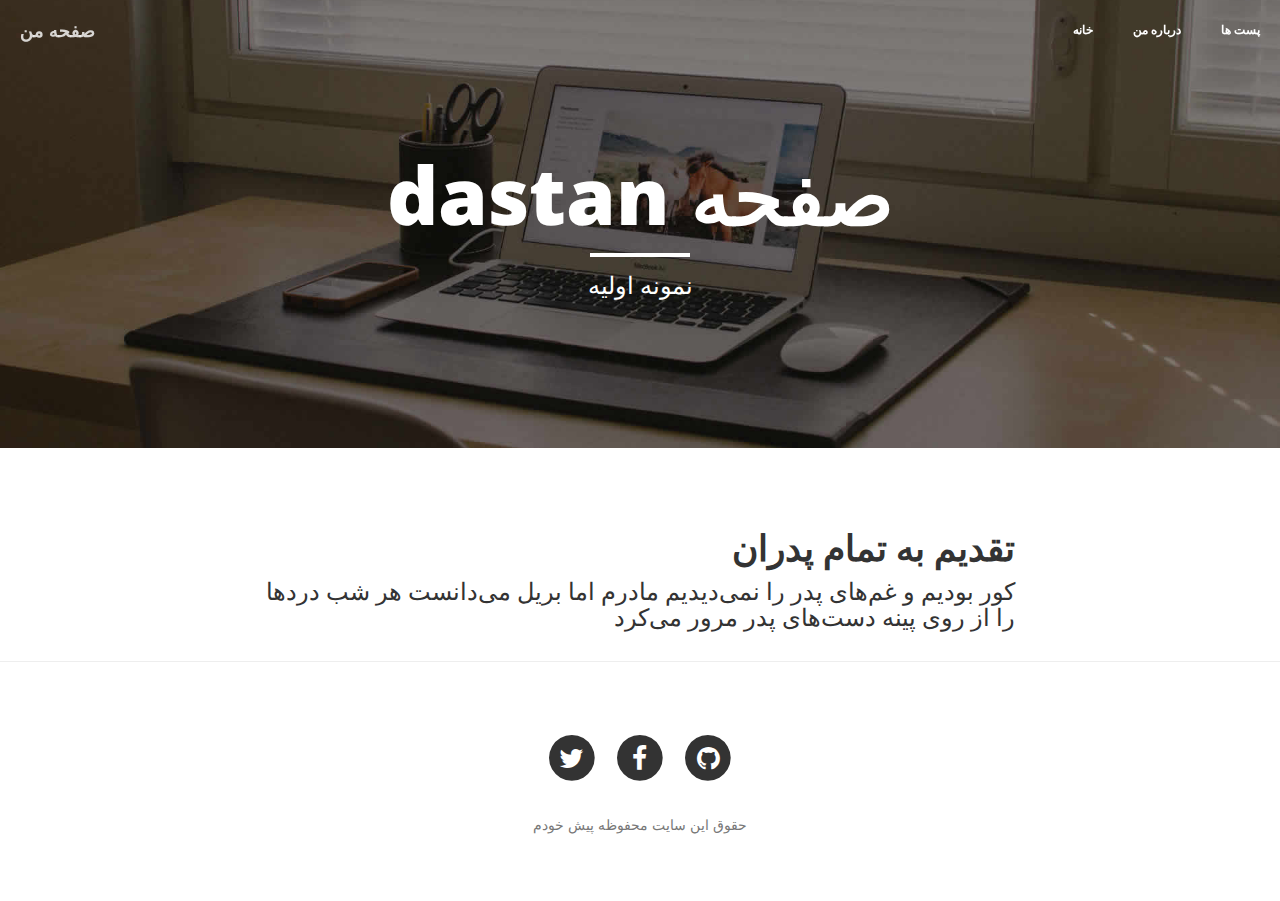
<file: index.html>
<!DOCTYPE html>
<html lang="en">

<head>

    <meta charset="utf-8">
    <meta http-equiv="X-UA-Compatible" content="IE=edge">
    <meta name="viewport" content="width=device-width, initial-scale=1">
    <meta name="description" content="">
    <meta name="author" content="">

    <title>ازمایشی سلمان</title>

    <!-- Bootstrap Core CSS -->
    <link href="vendor/bootstrap/css/bootstrap.min.css" rel="stylesheet">

    <!-- Theme CSS -->
    <link href="css/clean-blog.min.css" rel="stylesheet">

    <!-- Custom Fonts -->
    <link href="vendor/font-awesome/css/font-awesome.min.css" rel="stylesheet" type="text/css">
    <link href='https://fonts.googleapis.com/css?family=Lora:400,700,400italic,700italic' rel='stylesheet' type='text/css'>
    <link href='https://fonts.googleapis.com/css?family=Open+Sans:300italic,400italic,600italic,700italic,800italic,400,300,600,700,800' rel='stylesheet' type='text/css'>

    <!-- HTML5 Shim and Respond.js IE8 support of HTML5 elements and media queries -->
    <!-- WARNING: Respond.js doesn't work if you view the page via file:// -->
    <!--[if lt IE 9]>
        <script src="https://oss.maxcdn.com/libs/html5shiv/3.7.0/html5shiv.js"></script>
        <script src="https://oss.maxcdn.com/libs/respond.js/1.4.2/respond.min.js"></script>
    <![endif]-->

</head>

<body>

    <!-- Navigation -->
    <nav class="navbar navbar-default navbar-custom navbar-fixed-top">
        <div class="container-fluid">
            <!-- Brand and toggle get grouped for better mobile display -->
            <div class="navbar-header page-scroll">
                <button type="button" class="navbar-toggle" data-toggle="collapse" data-target="#bs-example-navbar-collapse-1">
                    <span class="sr-only">Toggle navigation</span>
                    Menu <i class="fa fa-bars"></i>
                </button>
                <a class="navbar-brand" href="index.html">صفحه من</a>
            </div>

            <!-- Collect the nav links, forms, and other content for toggling -->
            <div class="collapse navbar-collapse" id="bs-example-navbar-collapse-1">
                <ul class="nav navbar-nav navbar-right">
                    <li>
                        <a href="index.html">خانه</a>
                    </li>
                    <li>
                        <a href="about.html">درباره من</a>
                    </li>
                    <li>
                        <a href="post.html">پست ها</a>
                    </li>
                    
                </ul>
            </div>
            <!-- /.navbar-collapse -->
        </div>
        <!-- /.container -->
    </nav>

    <!-- Page Header -->
    <!-- Set your background image for this header on the line below. -->
    <header class="intro-header" style="background-image: url('img/home-bg.jpg')">
        <div class="container">
            <div class="row">
                <div class="col-lg-8 col-lg-offset-2 col-md-10 col-md-offset-1">
                    <div class="site-heading">
                        <h1 dir=rtl >صفحه dastan</h1>
                        <hr class="small">
                        <span class="subheading">نمونه اولیه</span>
                    </div>
                </div>
            </div>
        </div>
    </header>

    <!-- Main Content -->
    <div class="container">
        <div class="row">
            <div class="col-lg-8 col-lg-offset-2 col-md-10 col-md-offset-1">
                <div class="post-preview">
                    <a href="#">
                        <h2 dir=rtl class="post-title">
                          تقدیم به تمام پدران
                        </h2>
                        <h3 dir=rtl class="post-subtitle">
                            کور بودیم و

غم‌های پدر را نمی‌دیدیم

مادرم اما بریل می‌دانست

هر شب دردها را

از روی پینه دست‌های پدر مرور می‌کرد
                        </h3>
                    </a>
                   
                </div>
              
               
               
            </div>
        </div>
    </div>

    <hr>

    <!-- Footer -->
    <footer>
        <div class="container">
            <div class="row">
                <div class="col-lg-8 col-lg-offset-2 col-md-10 col-md-offset-1">
                    <ul class="list-inline text-center">
                        <li>
                            <a href="#">
                                <span class="fa-stack fa-lg">
                                    <i class="fa fa-circle fa-stack-2x"></i>
                                    <i class="fa fa-twitter fa-stack-1x fa-inverse"></i>
                                </span>
                            </a>
                        </li>
                        <li>
                            <a href="#">
                                <span class="fa-stack fa-lg">
                                    <i class="fa fa-circle fa-stack-2x"></i>
                                    <i class="fa fa-facebook fa-stack-1x fa-inverse"></i>
                                </span>
                            </a>
                        </li>
                        <li>
                            <a href="#">
                                <span class="fa-stack fa-lg">
                                    <i class="fa fa-circle fa-stack-2x"></i>
                                    <i class="fa fa-github fa-stack-1x fa-inverse"></i>
                                </span>
                            </a>
                        </li>
                    </ul>
                    <p class="copyright text-muted">حقوق این سایت محفوظه پیش خودم</p>
                </div>
            </div>
        </div>
    </footer>

    <!-- jQuery -->
    <script src="vendor/jquery/jquery.min.js"></script>

    <!-- Bootstrap Core JavaScript -->
    <script src="vendor/bootstrap/js/bootstrap.min.js"></script>

    <!-- Contact Form JavaScript -->
    <script src="js/jqBootstrapValidation.js"></script>
    <script src="js/contact_me.js"></script>

    <!-- Theme JavaScript -->
    <script src="js/clean-blog.min.js"></script>

</body>

</html>
</file>
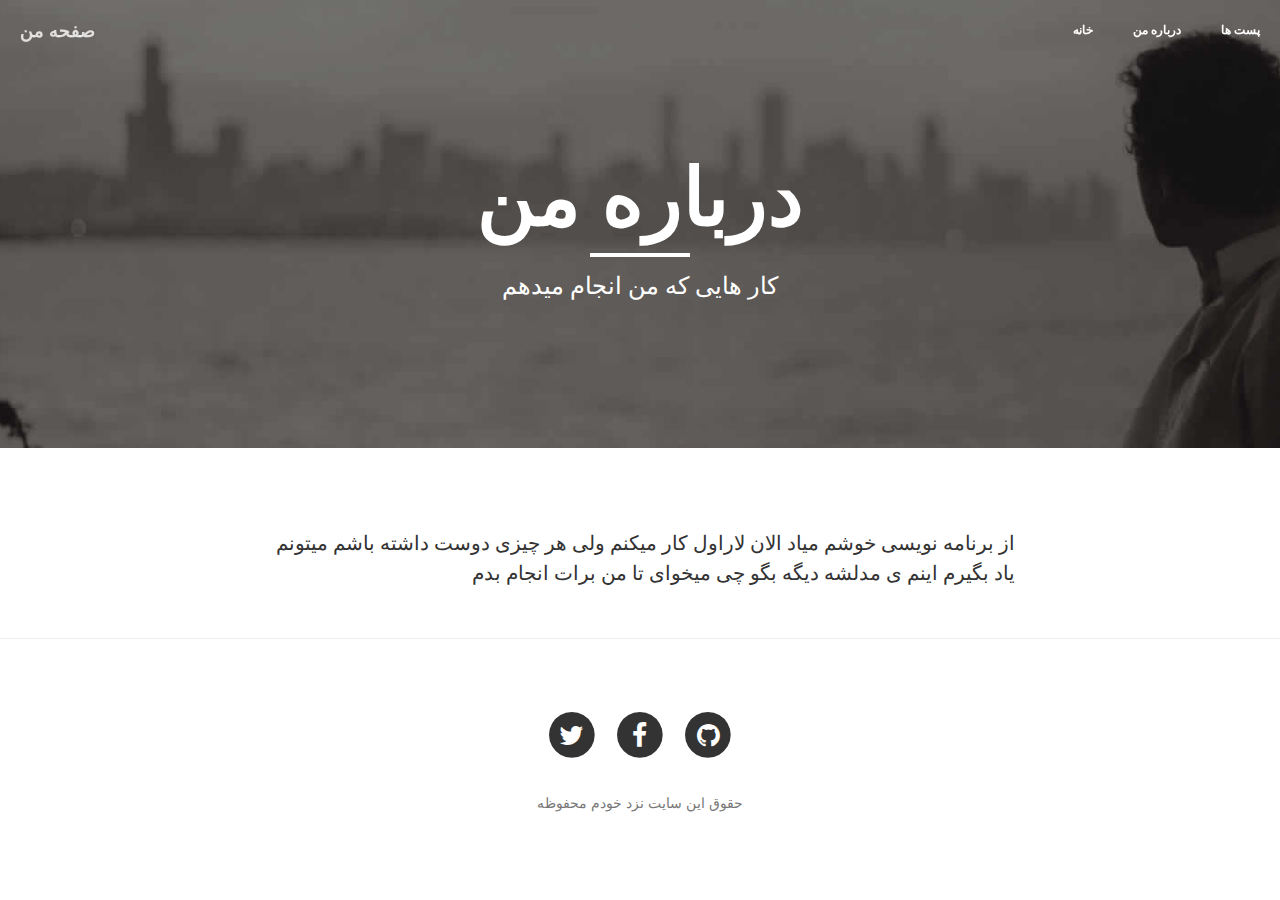
<file: about.html>
<!DOCTYPE html>
<html lang="en">

<head>

    <meta charset="utf-8">
    <meta http-equiv="X-UA-Compatible" content="IE=edge">
    <meta name="viewport" content="width=device-width, initial-scale=1">
    <meta name="description" content="">
    <meta name="author" content="">

    <title>Clean Blog - About</title>

    <!-- Bootstrap Core CSS -->
    <link href="vendor/bootstrap/css/bootstrap.min.css" rel="stylesheet">

    <!-- Theme CSS -->
    <link href="css/clean-blog.min.css" rel="stylesheet">

    <!-- Custom Fonts -->
    <link href="vendor/font-awesome/css/font-awesome.min.css" rel="stylesheet" type="text/css">
    <link href='https://fonts.googleapis.com/css?family=Lora:400,700,400italic,700italic' rel='stylesheet' type='text/css'>
    <link href='https://fonts.googleapis.com/css?family=Open+Sans:300italic,400italic,600italic,700italic,800italic,400,300,600,700,800' rel='stylesheet' type='text/css'>

    <!-- HTML5 Shim and Respond.js IE8 support of HTML5 elements and media queries -->
    <!-- WARNING: Respond.js doesn't work if you view the page via file:// -->
    <!--[if lt IE 9]>
        <script src="https://oss.maxcdn.com/libs/html5shiv/3.7.0/html5shiv.js"></script>
        <script src="https://oss.maxcdn.com/libs/respond.js/1.4.2/respond.min.js"></script>
    <![endif]-->

</head>

<body>

    <!-- Navigation -->
    <nav class="navbar navbar-default navbar-custom navbar-fixed-top">
        <div class="container-fluid">
            <!-- Brand and toggle get grouped for better mobile display -->
            <div class="navbar-header page-scroll">
                <button type="button" class="navbar-toggle" data-toggle="collapse" data-target="#bs-example-navbar-collapse-1">
                    <span class="sr-only">Toggle navigation</span>
                    Menu <i class="fa fa-bars"></i>
                </button>
                <a class="navbar-brand" href="index.html">صفحه من</a>
            </div>

            <!-- Collect the nav links, forms, and other content for toggling -->
            <div class="collapse navbar-collapse" id="bs-example-navbar-collapse-1">
                <ul class="nav navbar-nav navbar-right">
                    <li>
                        <a href="index.html">خانه</a>
                    </li>
                    <li>
                        <a href="about.html">درباره من</a>
                    </li>
                    <li>
                        <a href="post.html">پست ها</a>
                    </li>
                    
                </ul>
            </div>
            <!-- /.navbar-collapse -->
        </div>
        <!-- /.container -->
    </nav>


    <!-- Page Header -->
    <!-- Set your background image for this header on the line below. -->
    <header class="intro-header" style="background-image: url('img/about-bg.jpg')">
        <div class="container">
            <div class="row">
                <div class="col-lg-8 col-lg-offset-2 col-md-10 col-md-offset-1">
                    <div class="page-heading">
                        <h1 dir=rtl >درباره من </h1>
                        <hr class="small">
                        <span class="subheading" dir=rtl >کار هایی که من انجام میدهم</span>
                    </div>
                </div>
            </div>
        </div>
    </header>

    <!-- Main Content -->
    <div class="container">
        <div class="row">
            <div class="col-lg-8 col-lg-offset-2 col-md-10 col-md-offset-1">
                <p dir=rtl >از برنامه نویسی خوشم میاد الان لاراول کار میکنم ولی هر چیزی  دوست داشته باشم میتونم یاد بگیرم اینم ی مدلشه دیگه بگو چی میخوای تا من برات انجام بدم</p>
                
            </div>
        </div>
    </div>

    <hr>

    <!-- Footer -->
    <footer>
        <div class="container">
            <div class="row">
                <div class="col-lg-8 col-lg-offset-2 col-md-10 col-md-offset-1">
                    <ul class="list-inline text-center">
                        <li>
                            <a href="#">
                                <span class="fa-stack fa-lg">
                                    <i class="fa fa-circle fa-stack-2x"></i>
                                    <i class="fa fa-twitter fa-stack-1x fa-inverse"></i>
                                </span>
                            </a>
                        </li>
                        <li>
                            <a href="#">
                                <span class="fa-stack fa-lg">
                                    <i class="fa fa-circle fa-stack-2x"></i>
                                    <i class="fa fa-facebook fa-stack-1x fa-inverse"></i>
                                </span>
                            </a>
                        </li>
                        <li>
                            <a href="#">
                                <span class="fa-stack fa-lg">
                                    <i class="fa fa-circle fa-stack-2x"></i>
                                    <i class="fa fa-github fa-stack-1x fa-inverse"></i>
                                </span>
                            </a>
                        </li>
                    </ul>
                    <p class="copyright text-muted">حقوق این سایت نزد خودم محفوظه</p>
                </div>
            </div>
        </div>
    </footer>

    <!-- jQuery -->
    <script src="vendor/jquery/jquery.min.js"></script>

    <!-- Bootstrap Core JavaScript -->
    <script src="vendor/bootstrap/js/bootstrap.min.js"></script>

    <!-- Contact Form JavaScript -->
    <script src="js/jqBootstrapValidation.js"></script>
    <script src="js/contact_me.js"></script>

    <!-- Theme JavaScript -->
    <script src="js/clean-blog.min.js"></script>

</body>

</html>
</file>
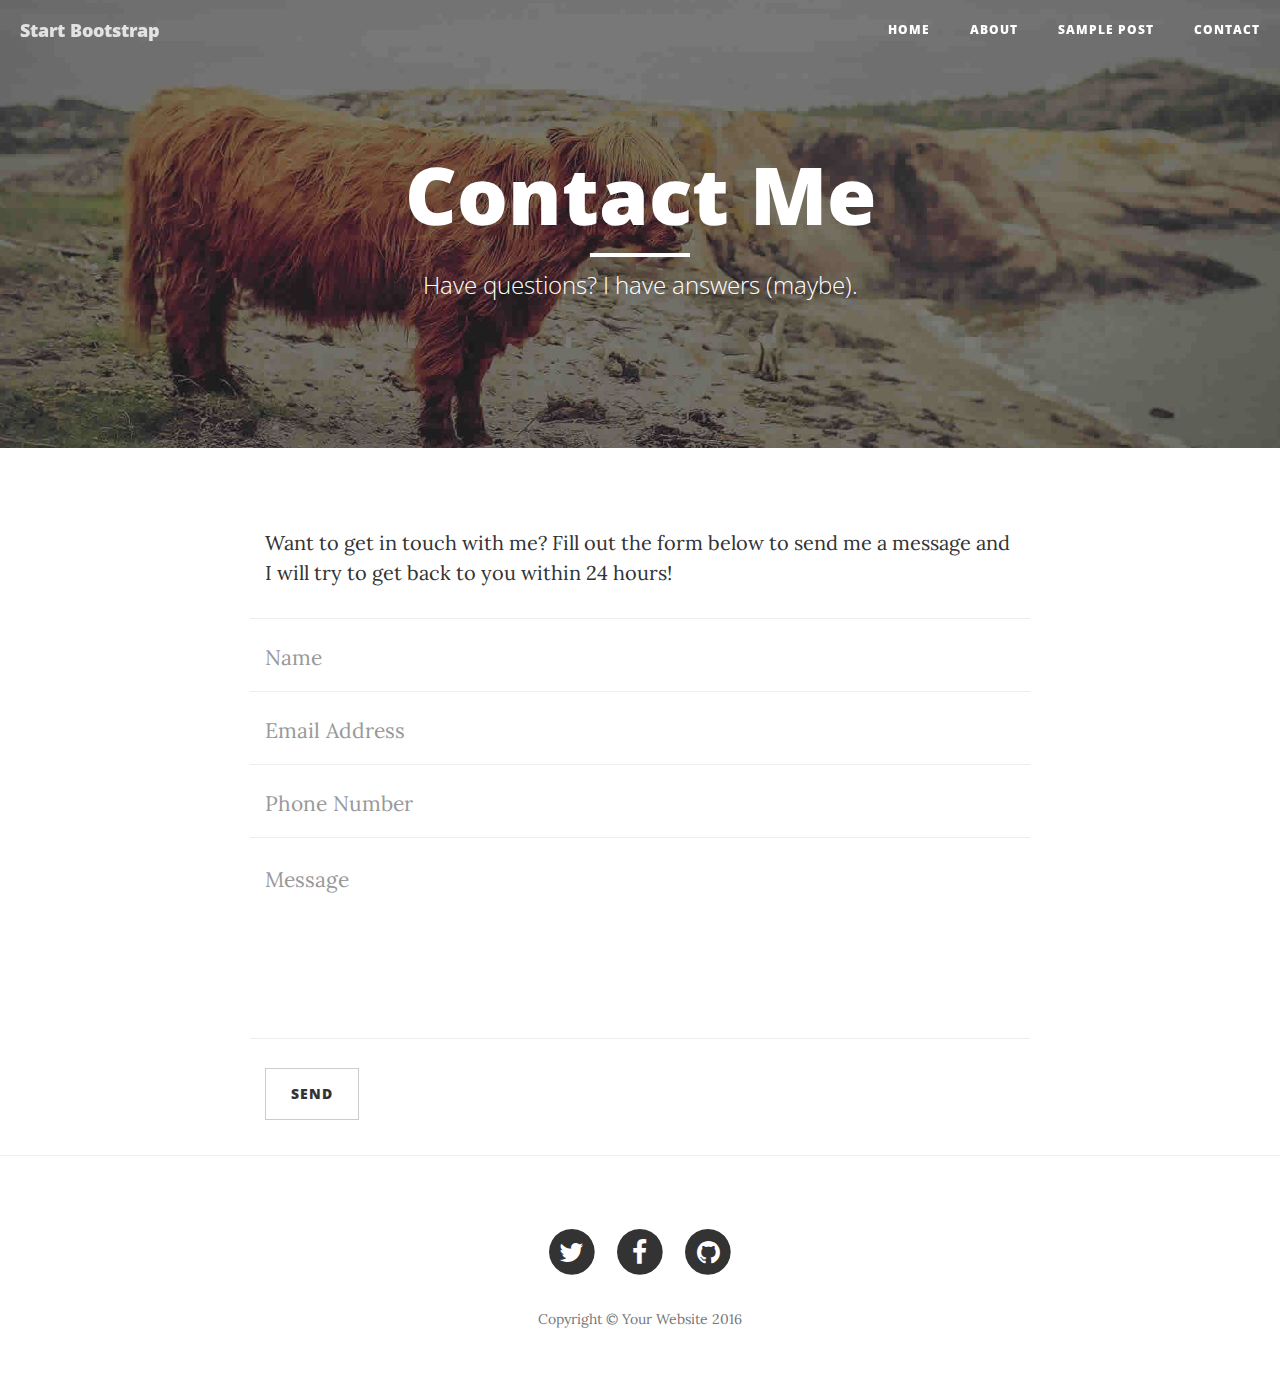
<file: contact.html>
<!DOCTYPE html>
<html lang="en">

<head>

    <meta charset="utf-8">
    <meta http-equiv="X-UA-Compatible" content="IE=edge">
    <meta name="viewport" content="width=device-width, initial-scale=1">
    <meta name="description" content="">
    <meta name="author" content="">

    <title>Clean Blog - Contact</title>

    <!-- Bootstrap Core CSS -->
    <link href="vendor/bootstrap/css/bootstrap.min.css" rel="stylesheet">

    <!-- Theme CSS -->
    <link href="css/clean-blog.min.css" rel="stylesheet">

    <!-- Custom Fonts -->
    <link href="vendor/font-awesome/css/font-awesome.min.css" rel="stylesheet" type="text/css">
    <link href='https://fonts.googleapis.com/css?family=Lora:400,700,400italic,700italic' rel='stylesheet' type='text/css'>
    <link href='https://fonts.googleapis.com/css?family=Open+Sans:300italic,400italic,600italic,700italic,800italic,400,300,600,700,800' rel='stylesheet' type='text/css'>

    <!-- HTML5 Shim and Respond.js IE8 support of HTML5 elements and media queries -->
    <!-- WARNING: Respond.js doesn't work if you view the page via file:// -->
    <!--[if lt IE 9]>
        <script src="https://oss.maxcdn.com/libs/html5shiv/3.7.0/html5shiv.js"></script>
        <script src="https://oss.maxcdn.com/libs/respond.js/1.4.2/respond.min.js"></script>
    <![endif]-->

</head>

<body>

    <!-- Navigation -->
    <nav class="navbar navbar-default navbar-custom navbar-fixed-top">
        <div class="container-fluid">
            <!-- Brand and toggle get grouped for better mobile display -->
            <div class="navbar-header page-scroll">
                <button type="button" class="navbar-toggle" data-toggle="collapse" data-target="#bs-example-navbar-collapse-1">
                    <span class="sr-only">Toggle navigation</span>
                    Menu <i class="fa fa-bars"></i>
                </button>
                <a class="navbar-brand" href="index.html">Start Bootstrap</a>
            </div>

            <!-- Collect the nav links, forms, and other content for toggling -->
            <div class="collapse navbar-collapse" id="bs-example-navbar-collapse-1">
                <ul class="nav navbar-nav navbar-right">
                    <li>
                        <a href="index.html">Home</a>
                    </li>
                    <li>
                        <a href="about.html">About</a>
                    </li>
                    <li>
                        <a href="post.html">Sample Post</a>
                    </li>
                    <li>
                        <a href="contact.html">Contact</a>
                    </li>
                </ul>
            </div>
            <!-- /.navbar-collapse -->
        </div>
        <!-- /.container -->
    </nav>

    <!-- Page Header -->
    <!-- Set your background image for this header on the line below. -->
    <header class="intro-header" style="background-image: url('img/contact-bg.jpg')">
        <div class="container">
            <div class="row">
                <div class="col-lg-8 col-lg-offset-2 col-md-10 col-md-offset-1">
                    <div class="page-heading">
                        <h1>Contact Me</h1>
                        <hr class="small">
                        <span class="subheading">Have questions? I have answers (maybe).</span>
                    </div>
                </div>
            </div>
        </div>
    </header>

    <!-- Main Content -->
    <div class="container">
        <div class="row">
            <div class="col-lg-8 col-lg-offset-2 col-md-10 col-md-offset-1">
                <p>Want to get in touch with me? Fill out the form below to send me a message and I will try to get back to you within 24 hours!</p>
                <!-- Contact Form - Enter your email address on line 19 of the mail/contact_me.php file to make this form work. -->
                <!-- WARNING: Some web hosts do not allow emails to be sent through forms to common mail hosts like Gmail or Yahoo. It's recommended that you use a private domain email address! -->
                <!-- NOTE: To use the contact form, your site must be on a live web host with PHP! The form will not work locally! -->
                <form name="sentMessage" id="contactForm" novalidate>
                    <div class="row control-group">
                        <div class="form-group col-xs-12 floating-label-form-group controls">
                            <label>Name</label>
                            <input type="text" class="form-control" placeholder="Name" id="name" required data-validation-required-message="Please enter your name.">
                            <p class="help-block text-danger"></p>
                        </div>
                    </div>
                    <div class="row control-group">
                        <div class="form-group col-xs-12 floating-label-form-group controls">
                            <label>Email Address</label>
                            <input type="email" class="form-control" placeholder="Email Address" id="email" required data-validation-required-message="Please enter your email address.">
                            <p class="help-block text-danger"></p>
                        </div>
                    </div>
                    <div class="row control-group">
                        <div class="form-group col-xs-12 floating-label-form-group controls">
                            <label>Phone Number</label>
                            <input type="tel" class="form-control" placeholder="Phone Number" id="phone" required data-validation-required-message="Please enter your phone number.">
                            <p class="help-block text-danger"></p>
                        </div>
                    </div>
                    <div class="row control-group">
                        <div class="form-group col-xs-12 floating-label-form-group controls">
                            <label>Message</label>
                            <textarea rows="5" class="form-control" placeholder="Message" id="message" required data-validation-required-message="Please enter a message."></textarea>
                            <p class="help-block text-danger"></p>
                        </div>
                    </div>
                    <br>
                    <div id="success"></div>
                    <div class="row">
                        <div class="form-group col-xs-12">
                            <button type="submit" class="btn btn-default">Send</button>
                        </div>
                    </div>
                </form>
            </div>
        </div>
    </div>

    <hr>

    <!-- Footer -->
    <footer>
        <div class="container">
            <div class="row">
                <div class="col-lg-8 col-lg-offset-2 col-md-10 col-md-offset-1">
                    <ul class="list-inline text-center">
                        <li>
                            <a href="#">
                                <span class="fa-stack fa-lg">
                                    <i class="fa fa-circle fa-stack-2x"></i>
                                    <i class="fa fa-twitter fa-stack-1x fa-inverse"></i>
                                </span>
                            </a>
                        </li>
                        <li>
                            <a href="#">
                                <span class="fa-stack fa-lg">
                                    <i class="fa fa-circle fa-stack-2x"></i>
                                    <i class="fa fa-facebook fa-stack-1x fa-inverse"></i>
                                </span>
                            </a>
                        </li>
                        <li>
                            <a href="#">
                                <span class="fa-stack fa-lg">
                                    <i class="fa fa-circle fa-stack-2x"></i>
                                    <i class="fa fa-github fa-stack-1x fa-inverse"></i>
                                </span>
                            </a>
                        </li>
                    </ul>
                    <p class="copyright text-muted">Copyright &copy; Your Website 2016</p>
                </div>
            </div>
        </div>
    </footer>

    <!-- jQuery -->
    <script src="vendor/jquery/jquery.min.js"></script>

    <!-- Bootstrap Core JavaScript -->
    <script src="vendor/bootstrap/js/bootstrap.min.js"></script>

    <!-- Contact Form JavaScript -->
    <script src="js/jqBootstrapValidation.js"></script>
    <script src="js/contact_me.js"></script>

    <!-- Theme JavaScript -->
    <script src="js/clean-blog.min.js"></script>

</body>

</html>
</file>
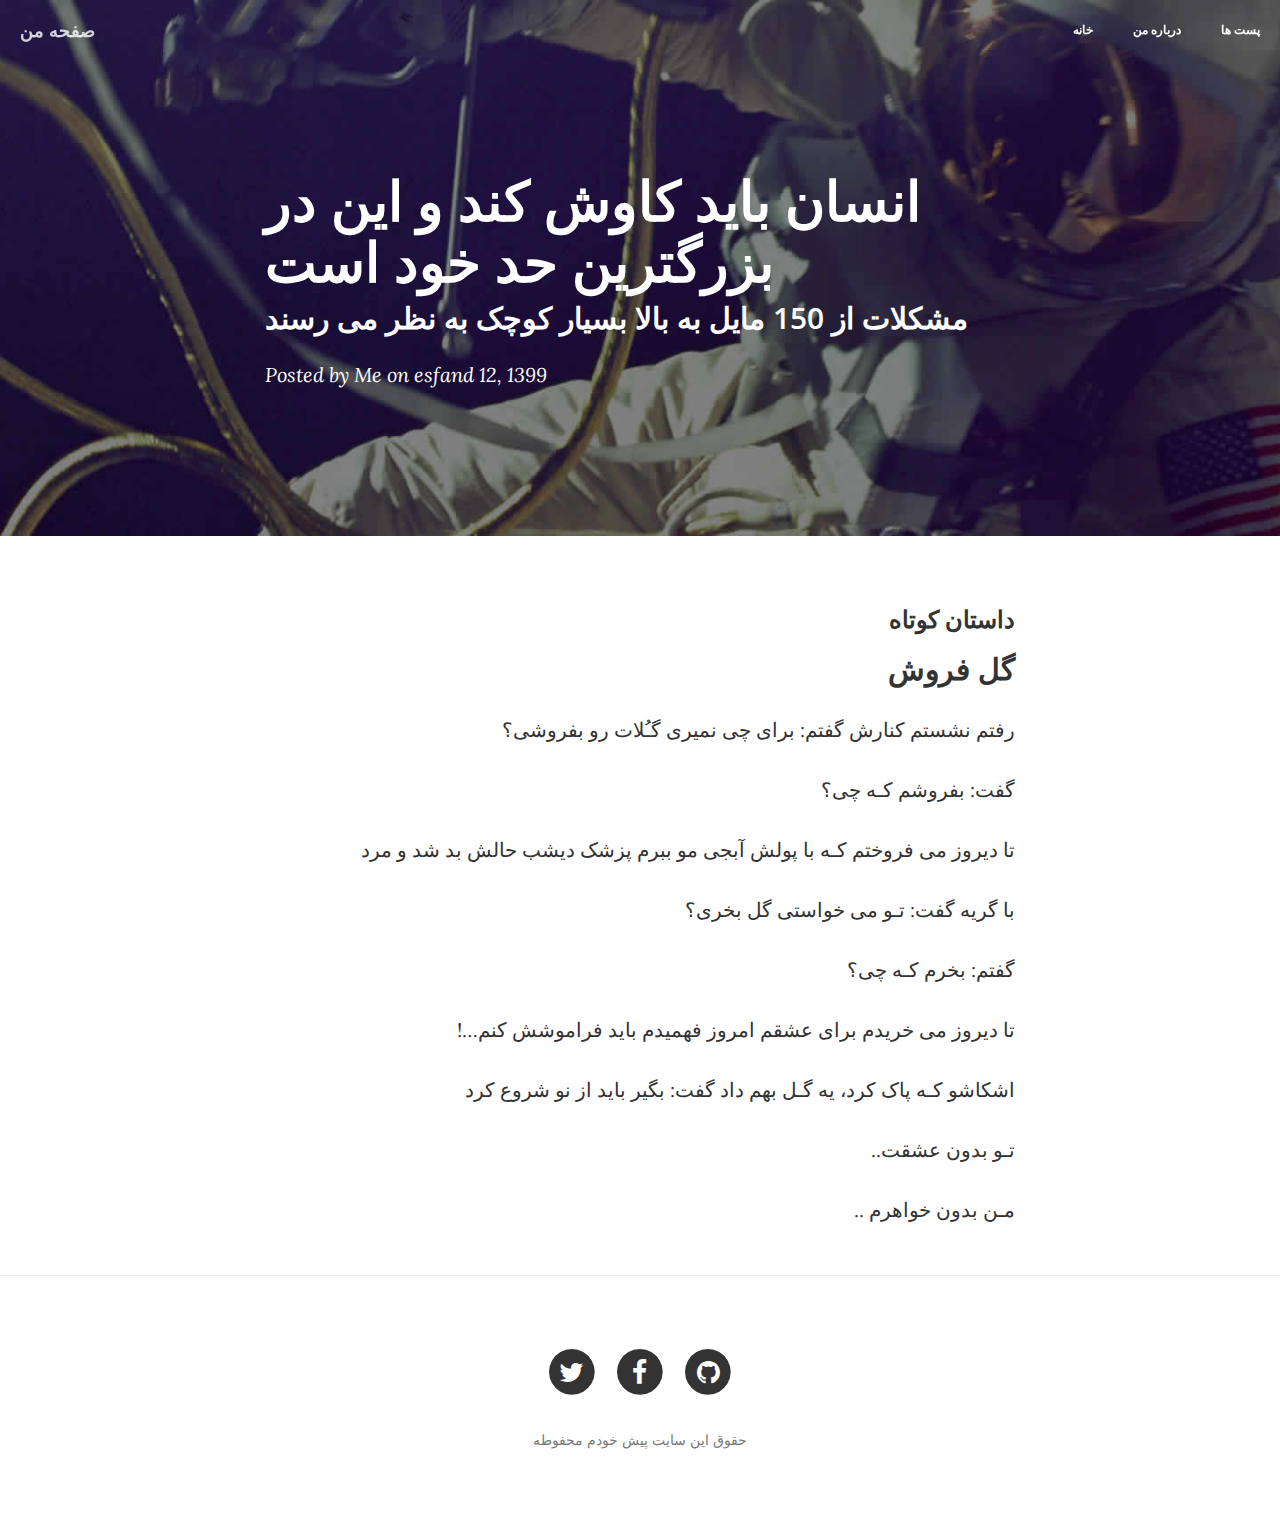
<file: post.html>
<!DOCTYPE html>
<html lang="en">

<head>

    <meta charset="utf-8">
    <meta http-equiv="X-UA-Compatible" content="IE=edge">
    <meta name="viewport" content="width=device-width, initial-scale=1">
    <meta name="description" content="">
    <meta name="author" content="">

    <title>Clean Blog - Sample Post</title>

    <!-- Bootstrap Core CSS -->
    <link href="vendor/bootstrap/css/bootstrap.min.css" rel="stylesheet">

    <!-- Theme CSS -->
    <link href="css/clean-blog.min.css" rel="stylesheet">

    <!-- Custom Fonts -->
    <link href="vendor/font-awesome/css/font-awesome.min.css" rel="stylesheet" type="text/css">
    <link href='https://fonts.googleapis.com/css?family=Lora:400,700,400italic,700italic' rel='stylesheet' type='text/css'>
    <link href='https://fonts.googleapis.com/css?family=Open+Sans:300italic,400italic,600italic,700italic,800italic,400,300,600,700,800' rel='stylesheet' type='text/css'>

    <!-- HTML5 Shim and Respond.js IE8 support of HTML5 elements and media queries -->
    <!-- WARNING: Respond.js doesn't work if you view the page via file:// -->
    <!--[if lt IE 9]>
        <script src="https://oss.maxcdn.com/libs/html5shiv/3.7.0/html5shiv.js"></script>
        <script src="https://oss.maxcdn.com/libs/respond.js/1.4.2/respond.min.js"></script>
    <![endif]-->

</head>

<body>

    <!-- Navigation -->
   <nav class="navbar navbar-default navbar-custom navbar-fixed-top">
        <div class="container-fluid">
            <!-- Brand and toggle get grouped for better mobile display -->
            <div class="navbar-header page-scroll">
                <button type="button" class="navbar-toggle" data-toggle="collapse" data-target="#bs-example-navbar-collapse-1">
                    <span class="sr-only">Toggle navigation</span>
                    Menu <i class="fa fa-bars"></i>
                </button>
                <a class="navbar-brand" href="index.html">صفحه من</a>
            </div>

            <!-- Collect the nav links, forms, and other content for toggling -->
            <div class="collapse navbar-collapse" id="bs-example-navbar-collapse-1">
                <ul class="nav navbar-nav navbar-right">
                    <li>
                        <a href="index.html">خانه</a>
                    </li>
                    <li>
                        <a href="about.html">درباره من</a>
                    </li>
                    <li>
                        <a href="post.html">پست ها</a>
                    </li>
                    
                </ul>
            </div>
            <!-- /.navbar-collapse -->
        </div>
        <!-- /.container -->
    </nav>
    <!-- Page Header -->
    <!-- Set your background image for this header on the line below. -->
    <header class="intro-header" style="background-image: url('img/post-bg.jpg')">
        <div class="container">
            <div class="row">
                <div class="col-lg-8 col-lg-offset-2 col-md-10 col-md-offset-1">
                    <div class="post-heading">
                        <h1>انسان باید کاوش کند و این در بزرگترین حد خود است</h1>
                        <h2 class="subheading">مشکلات از 150 مایل به بالا بسیار کوچک به نظر می رسند</h2>
                        <span class="meta">Posted by <a href="#">Me</a> on esfand 12, 1399</span>
                    </div>
                </div>
            </div>
        </div>
    </header>

    <!-- Post Content -->
    <article>
        <div class="container">
            <div class="row">
                <div class="col-lg-8 col-lg-offset-2 col-md-10 col-md-offset-1" dir=rtl stylr="text-align: justify;">
                    <h3>داستان کوتاه</h3>
                    <h2>گل فروش</h2>
                    <p>
رفتم نشستم کنارش گفتم: برای چی نمیری گـُلات رو بفروشی؟
                    </p>
                    <p>گفت: بفروشم کـه چی؟</p>
                     <p>تا دیروز می فروختم کـه با پولش آبجی مو ببرم پزشک دیشب حالش بد شد و مرد</p>
                     <p>با گریه گفت: تـو می خواستی گل بخری؟</p>
                      <p>گفتم: بخرم کـه چی؟</p>
                     <p>تا دیروز می خریدم برای عشقم امروز فهمیدم باید فراموشش کنم…!
</p>
                     <p>اشکاشو کـه پاک کرد، یه گـل بهم داد گفت: بگیر باید از نو شروع کرد</p>
                     

                      <p>تـو بدون عشقت..
</p>
                     <p>مـن بدون خواهرم ..
</p>











                  
                </div>
            </div>
        </div>
    </article>

    <hr>

    <!-- Footer -->
    <footer>
        <div class="container">
            <div class="row">
                <div class="col-lg-8 col-lg-offset-2 col-md-10 col-md-offset-1">
                    <ul class="list-inline text-center">
                        <li>
                            <a href="#">
                                <span class="fa-stack fa-lg">
                                    <i class="fa fa-circle fa-stack-2x"></i>
                                    <i class="fa fa-twitter fa-stack-1x fa-inverse"></i>
                                </span>
                            </a>
                        </li>
                        <li>
                            <a href="#">
                                <span class="fa-stack fa-lg">
                                    <i class="fa fa-circle fa-stack-2x"></i>
                                    <i class="fa fa-facebook fa-stack-1x fa-inverse"></i>
                                </span>
                            </a>
                        </li>
                        <li>
                            <a href="#">
                                <span class="fa-stack fa-lg">
                                    <i class="fa fa-circle fa-stack-2x"></i>
                                    <i class="fa fa-github fa-stack-1x fa-inverse"></i>
                                </span>
                            </a>
                        </li>
                    </ul>
                    <p class="copyright text-muted">حقوق این سایت پیش خودم محفوطه</p>
                </div>
            </div>
        </div>
    </footer>

    <!-- jQuery -->
    <script src="vendor/jquery/jquery.min.js"></script>

    <!-- Bootstrap Core JavaScript -->
    <script src="vendor/bootstrap/js/bootstrap.min.js"></script>

    <!-- Contact Form JavaScript -->
    <script src="js/jqBootstrapValidation.js"></script>
    <script src="js/contact_me.js"></script>

    <!-- Theme JavaScript -->
    <script src="js/clean-blog.min.js"></script>

</body>

</html>
</file>
<file: css/clean-blog.min.css>
/*!
 * Start Bootstrap - Clean Blog v3.3.7+1 (http://startbootstrap.com/template-overviews/clean-blog)
 * Copyright 2013-2017 Start Bootstrap
 * Licensed under MIT (https://github.com/BlackrockDigital/startbootstrap/blob/gh-pages/LICENSE)
 */a,body{color:#333}.navbar-custom .nav li a,.navbar-custom .navbar-brand,h1,h2,h3,h4,h5,h6{font-weight:800}.caption,.intro-header .page-heading,.intro-header .site-heading,footer .copyright{text-align:center}body{font-family:Lora,'Times New Roman',serif;font-size:20px;-webkit-tap-highlight-color:#0085A1}.intro-header .page-heading .subheading,.intro-header .post-heading .subheading,.intro-header .site-heading .subheading,.navbar-custom,h1,h2,h3,h4,h5,h6{font-family:'Open Sans','Helvetica Neue',Helvetica,Arial,sans-serif}p{line-height:1.5;margin:30px 0}p a{text-decoration:underline}a:focus,a:hover{color:#0085A1}a img:focus,a img:hover{cursor:zoom-in}blockquote{color:#777;font-style:italic}hr.small{max-width:100px;margin:15px auto;border-width:4px;border-color:#fff}.navbar-custom{position:absolute;top:0;left:0;width:100%;z-index:3}.navbar-custom .navbar-header .navbar-toggle{color:#777;font-weight:800;text-transform:uppercase;font-size:12px}.navbar-custom .nav li a{text-transform:uppercase;font-size:12px;letter-spacing:1px}@media only screen and (min-width:768px){.navbar-custom{background:0 0;border-bottom:1px solid transparent}.navbar-custom .navbar-brand{color:#fff;padding:20px}.navbar-custom .navbar-brand:focus,.navbar-custom .navbar-brand:hover{color:rgba(255,255,255,.8)}.navbar-custom .nav li a{color:#fff;padding:20px}.navbar-custom .nav li a:focus,.navbar-custom .nav li a:hover{color:rgba(255,255,255,.8)}.navbar-custom .nav li ul.dropdown-menu a{color:#333}.navbar-custom .nav li ul.dropdown-menu a:focus,.navbar-custom .nav li ul.dropdown-menu a:hover{color:#0085A1}}@media only screen and (min-width:1170px){.navbar-custom{-webkit-transition:background-color .3s;-moz-transition:background-color .3s;transition:background-color .3s;-webkit-transform:translate3d(0,0,0);-moz-transform:translate3d(0,0,0);-ms-transform:translate3d(0,0,0);-o-transform:translate3d(0,0,0);transform:translate3d(0,0,0);-webkit-backface-visibility:hidden;backface-visibility:hidden}.navbar-custom.is-fixed{position:fixed;top:-61px;background-color:rgba(255,255,255,.9);border-bottom:1px solid #f2f2f2;-webkit-transition:-webkit-transform .3s;-moz-transition:-moz-transform .3s;transition:transform .3s}.navbar-custom.is-fixed .navbar-brand{color:#333}.navbar-custom.is-fixed .navbar-brand:focus,.navbar-custom.is-fixed .navbar-brand:hover{color:#0085A1}.navbar-custom.is-fixed .nav li a{color:#333}.navbar-custom.is-fixed .nav li a:focus,.navbar-custom.is-fixed .nav li a:hover{color:#0085A1}.navbar-custom.is-visible{-webkit-transform:translate3d(0,100%,0);-moz-transform:translate3d(0,100%,0);-ms-transform:translate3d(0,100%,0);-o-transform:translate3d(0,100%,0);transform:translate3d(0,100%,0)}}.intro-header{background:center center no-repeat;-webkit-background-size:cover;-moz-background-size:cover;background-size:cover;-o-background-size:cover;margin-bottom:50px}.intro-header .page-heading,.intro-header .post-heading,.intro-header .site-heading{padding:100px 0 50px;color:#fff}.intro-header .page-heading h1,.intro-header .site-heading h1{margin-top:0;font-size:50px}.intro-header .page-heading .subheading,.intro-header .site-heading .subheading{font-size:24px;line-height:1.1;display:block;font-weight:300;margin:10px 0 0}@media only screen and (min-width:768px){.intro-header .page-heading,.intro-header .post-heading,.intro-header .site-heading{padding:150px 0}.intro-header .page-heading h1,.intro-header .site-heading h1{font-size:80px}}.intro-header .post-heading h1{font-size:35px}.intro-header .post-heading .meta,.intro-header .post-heading .subheading{line-height:1.1;display:block}.intro-header .post-heading .subheading{font-size:24px;margin:10px 0 30px;font-weight:600}.intro-header .post-heading .meta{font-family:Lora,'Times New Roman',serif;font-style:italic;font-weight:300;font-size:20px}.intro-header .post-heading .meta a{color:#fff}@media only screen and (min-width:768px){.intro-header .post-heading h1{font-size:55px}.intro-header .post-heading .subheading{font-size:30px}}.post-preview>a{color:#333}.post-preview>a:focus,.post-preview>a:hover{text-decoration:none;color:#0085A1}.post-preview>a>.post-title{font-size:30px;margin-top:30px;margin-bottom:10px}.post-preview>a>.post-subtitle{margin:0 0 10px;font-weight:300}.post-preview>.post-meta{color:#777;font-size:18px;font-style:italic;margin-top:0}.post-preview>.post-meta>a{text-decoration:none;color:#333}.post-preview>.post-meta>a:focus,.post-preview>.post-meta>a:hover{color:#0085A1;text-decoration:underline}@media only screen and (min-width:768px){.post-preview>a>.post-title{font-size:36px}}.section-heading{font-size:36px;margin-top:60px;font-weight:700}.btn,.pager li>a,.pager li>span{font-family:'Open Sans','Helvetica Neue',Helvetica,Arial,sans-serif;text-transform:uppercase;font-weight:800;letter-spacing:1px}.caption{font-size:14px;padding:10px;font-style:italic;margin:0;display:block;border-bottom-right-radius:5px;border-bottom-left-radius:5px}footer{padding:50px 0 65px}footer .list-inline{margin:0;padding:0}footer .copyright{font-size:14px;margin-bottom:0}.floating-label-form-group{font-size:14px;position:relative;margin-bottom:0;padding-bottom:.5em;border-bottom:1px solid #eee}.floating-label-form-group input,.floating-label-form-group textarea{z-index:1;position:relative;padding-right:0;padding-left:0;border:none;border-radius:0;font-size:1.5em;background:0 0;box-shadow:none!important;resize:none}.floating-label-form-group label{display:block;z-index:0;position:relative;top:2em;margin:0;font-size:.85em;line-height:1.764705882em;vertical-align:middle;vertical-align:baseline;opacity:0;-webkit-transition:top .3s ease,opacity .3s ease;-moz-transition:top .3s ease,opacity .3s ease;-ms-transition:top .3s ease,opacity .3s ease;transition:top .3s ease,opacity .3s ease}.floating-label-form-group::not(:first-child){padding-left:14px;border-left:1px solid #eee}.floating-label-form-group-with-value label{top:0;opacity:1}.floating-label-form-group-with-focus label{color:#0085A1}form .row:first-child .floating-label-form-group{border-top:1px solid #eee}.btn{font-size:14px;border-radius:0;padding:15px 25px}.btn-lg{font-size:16px;padding:25px 35px}.btn-default:focus,.btn-default:hover{background-color:#0085A1;border:1px solid #0085A1;color:#fff}.pager{margin:20px 0 0}.pager li>a,.pager li>span{font-size:14px;padding:15px 25px;background-color:#fff;border-radius:0}.pager li>a:focus,.pager li>a:hover{color:#fff;background-color:#0085A1;border:1px solid #0085A1}.pager .disabled>a,.pager .disabled>a:focus,.pager .disabled>a:hover,.pager .disabled>span{color:#777;background-color:#333;cursor:not-allowed}::-moz-selection{color:#fff;text-shadow:none;background:#0085A1}::selection{color:#fff;text-shadow:none;background:#0085A1}img::selection{color:#fff;background:0 0}img::-moz-selection{color:#fff;background:0 0}
</file>
